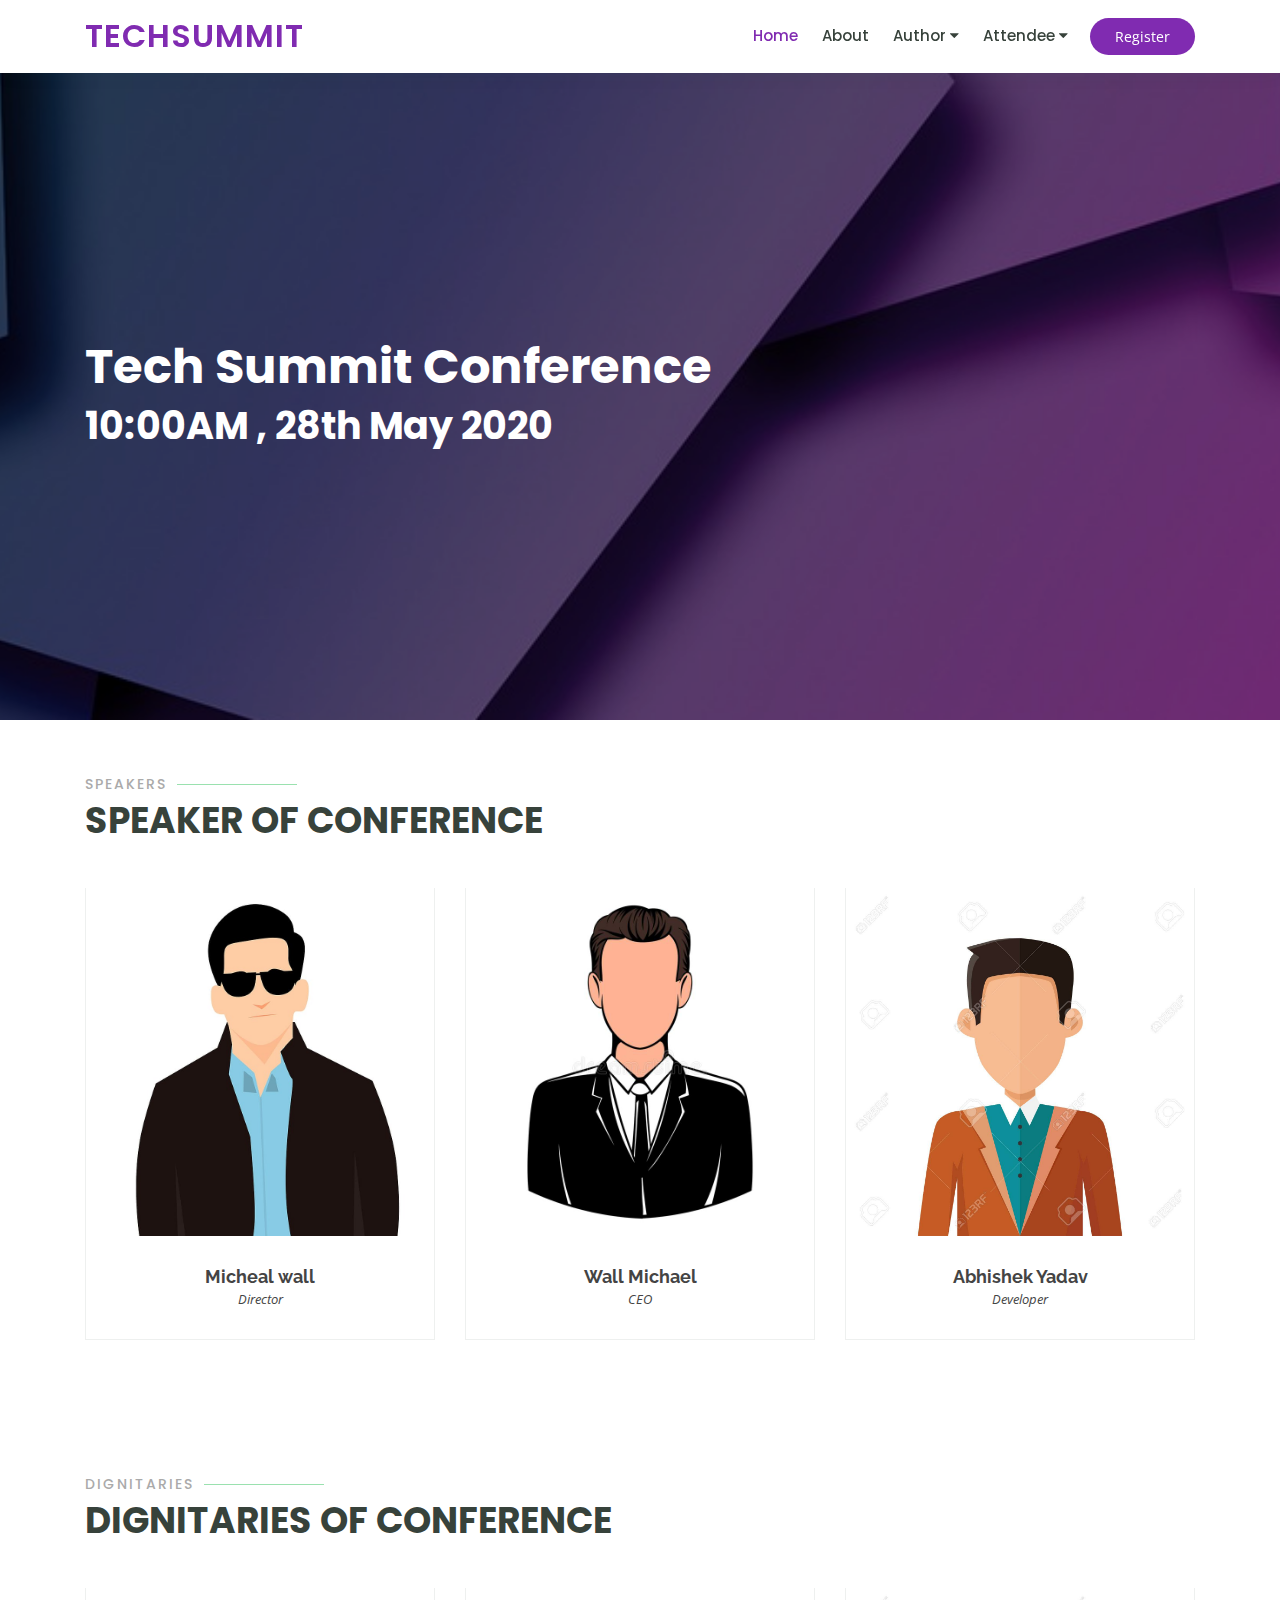
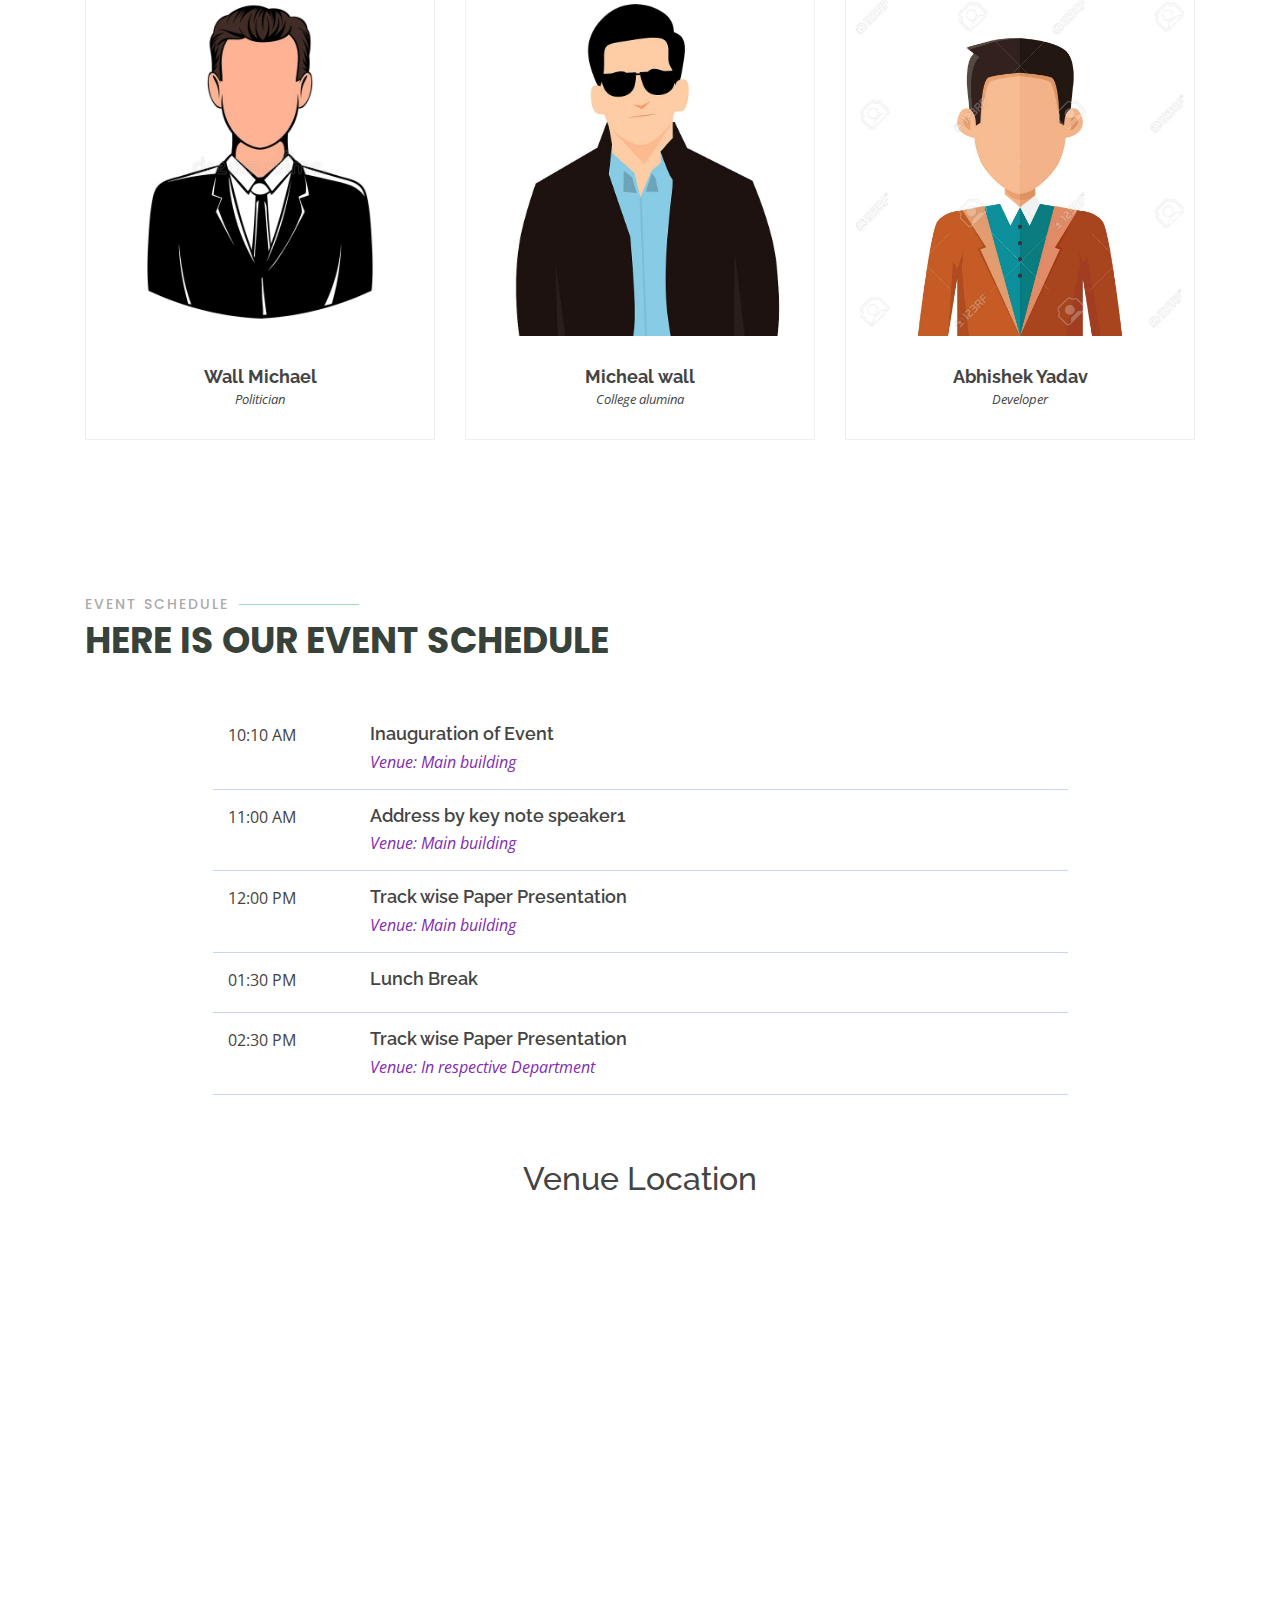
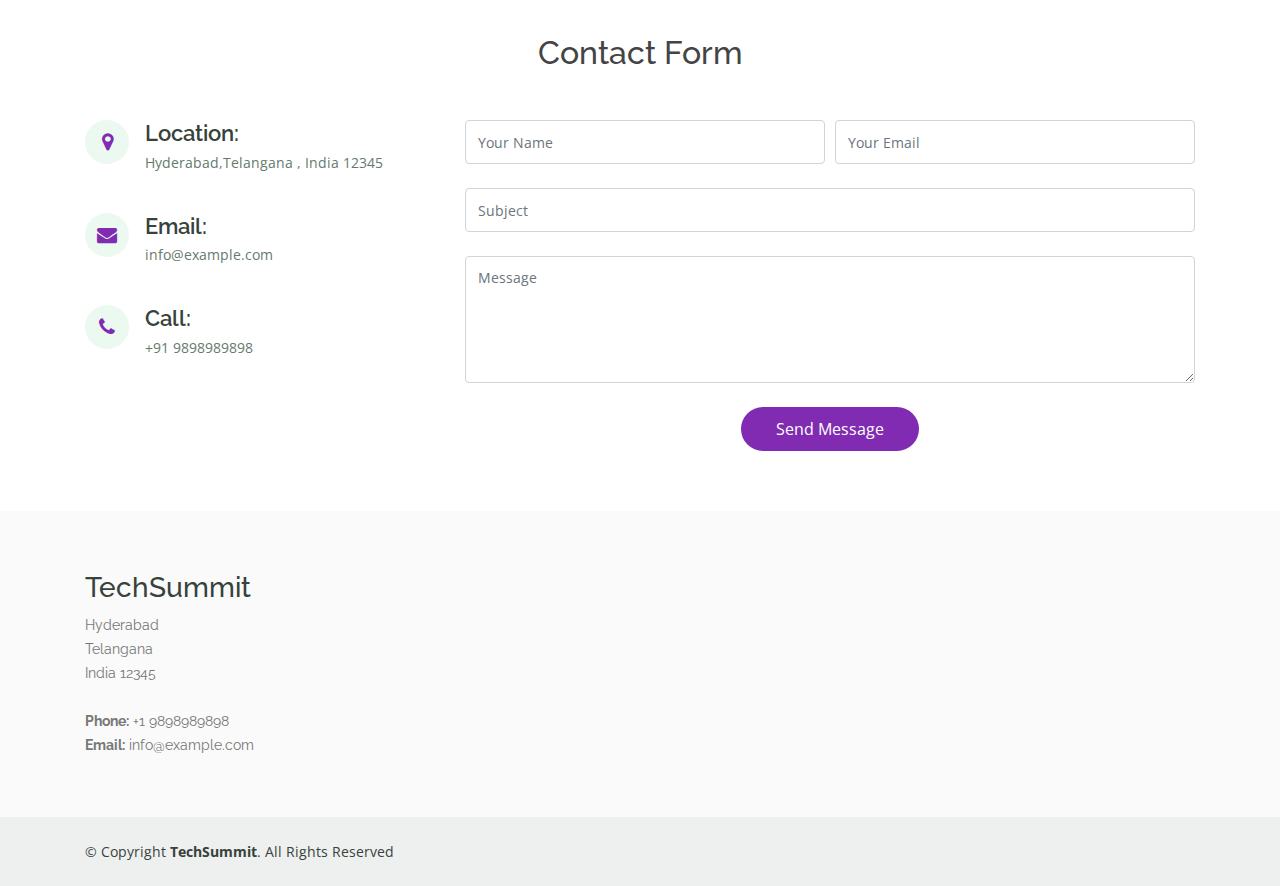
<file: TechSummitConference-master/index.html>
<!DOCTYPE html>
<html lang="en">

<head>
    <meta charset="utf-8">
    <meta content="width=device-width, initial-scale=1.0" name="viewport">

    <title>Tech Summit Conference</title>
    <meta content="" name="descriptison">
    <meta content="" name="keywords">

    <link href="img/logo.png" rel="icon">
    <link
        href="https://fonts.googleapis.com/css?family=Open+Sans:300,300i,400,400i,600,600i,700,700i|Raleway:300,300i,400,400i,500,500i,600,600i,700,700i|Poppins:300,300i,400,400i,500,500i,600,600i,700,700i"
        rel="stylesheet">


    <link href="lib/bootstrap-4.5.0-dist/css/bootstrap.min.css" rel="stylesheet">
    <link rel="stylesheet" href="lib/font-awesome-4.7.0/css/font-awesome.min.css">



    <!-- Template Main CSS File -->
    <link href="css/style.css" rel="stylesheet">

</head>
<body>
    <header id="header" class="fixed-top">
        <div class="container d-flex align-items-center">
    
            
            <h1 class="logo mr-auto"><a href="index.html">TechSummit</a></h1>

            <nav class="nav-menu d-none d-lg-block">
                <ul>
                    <li class="active"><a href="index.html">Home</a></li>
                    <li><a href="about.html">About</a></li>
                    <li class="drop-down"><a href="">Author <i class="fa fa-caret-down" aria-hidden="true"></i></a>
                        <ul>
                            <li><a href="onlinepapersubmission.html">Online Submission</a></li>
                        </ul>
                    </li>
                    <li class="drop-down"><a href="">Attendee <i class="fa fa-caret-down" aria-hidden="true"></i></a>
                        <ul>
                            <li><a href="register.html">Register</a></li>
                            
                        </ul>
                    </li>
                   
    
                </ul>
            </nav>
    
            <a href="register.html" class="get-started-btn">Register</a>
    
        </div>
    </header>
    <!-- ======= Hero Section ======= -->
    <section id="hero" class="d-flex justify-content-center align-items-center">
        <div class="container position-relative" data-aos="zoom-in" data-aos-delay="100">
            <h1>Tech Summit Conference<br><span>10:00AM , 28th May 2020</span></h1>
            
        </div>
    </section>


    <main id="main">
        <!-- -About us section
        


         ======= Trainers Section ======= -->
        <section id="trainers" class="trainers">
            <div class="container" data-aos="fade-up">
        
                <div class="section-title">
                    <h2>Speakers</h2>
                    <p>Speaker of Conference</p>
                </div>
        
                <div class="row" data-aos="zoom-in" data-aos-delay="100">
                    <div class="col-lg-4 col-md-6 d-flex align-items-stretch">
                        <div class="member">
                            <img src="img/Speaker/speakers.jpg" class="img-fluid" alt="">
                            <div class="member-content">
                                <h4>Micheal wall</h4>
                                <span>Director</span>
                                
                            </div>
                        </div>
                    </div>
        
                    <div class="col-lg-4 col-md-6 d-flex align-items-stretch">
                        <div class="member">
                            <img src="img/Speaker/speaker 2.jpg" class="img-fluid" alt="">
                            <div class="member-content">
                                <h4>Wall Michael</h4>
                                <span>CEO</span>
                            
                            </div>
                        </div>
                    </div>
        
                    <div class="col-lg-4 col-md-6 d-flex align-items-stretch">
                        <div class="member">
                            <img src="img/Speaker/speaker 3.jpg" class="img-fluid" alt="">
                            <div class="member-content">
                                <h4>Abhishek Yadav</h4>
                                <span>Developer</span>
                            
                            </div>
                        </div>
                    </div>
                </div>
        
            </div>
        </section>

        <section id="trainers" class="trainers">
            <div class="container" data-aos="fade-up">
        
                <div class="section-title">
                    <h2>Dignitaries</h2>
                    <p>Dignitaries of Conference</p>
                </div>
        
                <div class="row" data-aos="zoom-in" data-aos-delay="100">
                    <div class="col-lg-4 col-md-6 d-flex align-items-stretch">
                        <div class="member">
                            <img src="img/Speaker/speaker 2.jpg" class="img-fluid" alt="">
                            <div class="member-content">
                                <h4>Wall Michael</h4>
                                <span>Politician</span>
                    
                            </div>
                        </div>
                    </div>
                    <div class="col-lg-4 col-md-6 d-flex align-items-stretch">
                        <div class="member">
                            <img src="img/Speaker/speakers.jpg" class="img-fluid" alt="">
                            <div class="member-content">
                                <h4>Micheal wall</h4>
                                <span>College alumina</span>
        
                            </div>
                        </div>
                    </div>
        
                   
        
                    <div class="col-lg-4 col-md-6 d-flex align-items-stretch">
                        <div class="member">
                            <img src="img/Speaker/speaker 3.jpg" class="img-fluid" alt="">
                            <div class="member-content">
                                <h4>Abhishek Yadav</h4>
                                <span>Developer</span>
        
                            </div>
                        </div>
                    </div>
                </div>
        
            </div>
        </section>
       <!---High light Section-->
        <!-- <section id="counts" class="counts section-bg">
                <h2 style="text-align: center;margin-bottom: 30px;color: antiquewhite;">HighLights 2020</h2>
            <div class="container">
        
                <div class="row counters">
        
                    <div class="col-lg-3 col-6 text-center">
                        <span data-toggle="counter-up">897</span>
                        <p>Attendee</p>
                    </div>
        
                    <div class="col-lg-3 col-6 text-center">
                        <span data-toggle="counter-up">64</span>
                        <p>Paper Submitted</p>
                    </div>
        
                    <div class="col-lg-3 col-6 text-center">
                        <span data-toggle="counter-up">5</span>
                        <p>Events</p>
                    </div>
        
                    <div class="col-lg-3 col-6 text-center">
                        <span data-toggle="counter-up">10</span>
                        <p>Speakers</p>
                    </div>
        
                </div>
        
            </div>
        </section> -->
        <!---event shedule -->
        <section id="schedule" class="section-with-bg">
            <div class="container wow fadeInUp">
                <div class="section-title">
                    <h2>Event Schedule</h2>
                    <p>Here is our event schedule</p>
                </div>
        
                <!-- <ul class="nav nav-tabs" role="tablist">
                    <li class="nav-item">
                        <a class="nav-link active" href="#day-1" role="tab" data-toggle="tab">Tech Summit</a>
                    </li>
                </ul> -->
        
        
                <div class="tab-content row justify-content-center">
        
                    <!-- Schdule Day 1 -->
                    <div role="tabpanel" class="col-lg-9 tab-pane fade show active" id="day-1">
        
                        <div class="row schedule-item">
                            <div class="col-md-2"><time>10:10 AM</time></div>
                            <div class="col-md-10">
                                <h4>Inauguration of Event</h4>
                                <p>Venue: Main building </p>
                            </div>
                        </div>
        
                        <div class="row schedule-item">
                            <div class="col-md-2"><time>11:00 AM</time></div>
                            <div class="col-md-10">
                                <h4>Address by key note speaker1</h4>
                                <p>Venue: Main building</p>
                            </div>
                        </div>
        
                        <div class="row schedule-item">
                            <div class="col-md-2"><time>12:00 PM</time></div>
                            <div class="col-md-10">
                                <h4>Track wise Paper Presentation</h4>
                                <p>Venue: Main building</p>
                            </div>
                        </div>
        
                        <div class="row schedule-item">
                            <div class="col-md-2"><time>01:30 PM</time></div>
                            <div class="col-md-10">
                                <h4>Lunch Break</h4>
                            </div>
                        </div>
        
                        <div class="row schedule-item">
                            <div class="col-md-2"><time>02:30 PM</time></div>
                            <div class="col-md-10">
        
                                <h4>Track wise Paper Presentation</h4>
                                <p>Venue: In respective Department</p>
                            </div>
                        </div>
        
                    </div>
                    <!-- End Schdule Day 1 -->
        
                   
                    </div>
                </div>
        </section>
            <!---Sponsers Page-->
            <!-- <section id="supporters" class="section-with-bg wow fadeInUp">
            
                <h2 style="text-align: center;margin-bottom: 30px;">Sponsers</h2>
            
                    <div class="row no-gutters supporters-wrap clearfix">
            
                        <div class="col-lg-3 col-md-4 col-xs-6">
                            <div class="supporter-logo">
                                <img src="img/sponsers/1.png" class="img-fluid" alt="">
                            </div>
                        </div>
            
                        <div class="col-lg-3 col-md-4 col-xs-6">
                            <div class="supporter-logo">
                                <img src="img/sponsers/2.png" class="img-fluid" alt="">
                            </div>
                        </div>
            
                        <div class="col-lg-3 col-md-4 col-xs-6">
                            <div class="supporter-logo">
                                <img src="img/sponsers/3.png" class="img-fluid" alt="">
                            </div>
                        </div>
            
                        <div class="col-lg-3 col-md-4 col-xs-6">
                            <div class="supporter-logo">
                                <img src="img/sponsers/4.png" class="img-fluid" alt="">
                            </div>
                        </div>
            
                        <div class="col-lg-3 col-md-4 col-xs-6">
                            <div class="supporter-logo">
                                <img src="img/sponsers/5.png" class="img-fluid" alt="">
                            </div>
                        </div>
            
                        <div class="col-lg-3 col-md-4 col-xs-6">
                            <div class="supporter-logo">
                                <img src="img/sponsers/6.png" class="img-fluid" alt="">
                            </div>
                        </div>
            
                        <div class="col-lg-3 col-md-4 col-xs-6">
                            <div class="supporter-logo">
                                <img src="img/sponsers/7.png" class="img-fluid" alt="">
                            </div>
                        </div>
            
                        <div class="col-lg-3 col-md-4 col-xs-6">
                            <div class="supporter-logo">
                                <img src="img/sponsers/8.png" class="img-fluid" alt="">
                            </div>
                        </div>
                    </div>
                </div>
            </section> -->

        <!---Location-->
        <section id="contact" class="contact">
            <h2 style="text-align: center;margin-bottom: 30px;">Venue Location</h2>
            <div data-aos="fade-up">
            <iframe style="border:0; width: 100%; height: 350px;"
                src="https://www.google.com/maps/embed?pb=!1m14!1m8!1m3!1d12097.433213460943!2d-74.0062269!3d40.7101282!3m2!1i1024!2i768!4f13.1!3m3!1m2!1s0x0%3A0xb89d1fe6bc499443!2sDowntown+Conference+Center!5e0!3m2!1smk!2sbg!4v1539943755621"
                frameborder="0" allowfullscreen></iframe>
            </div>
        <h2 style="text-align: center;margin-bottom: 30px;padding-top: 50px;">Contact Form</h2>
            <div class="container" data-aos="fade-up">
        
                <div class="row mt-5">
        
                    <div class="col-lg-4">
                        <div class="info">
                            <div class="address">
                            <i class="fa fa-map-marker" aria-hidden="true"></i>
                                <h4>Location:</h4>
                                <p>Hyderabad,Telangana , India 12345</p>
                            </div>
        
                            <div class="email">
                                <i class="fa fa-envelope" aria-hidden="true"></i>
                                <h4>Email:</h4>
                                <p>info@example.com</p>
                            </div>
        
                            <div class="phone">
                                <i class="fa fa-phone" aria-hidden="true"></i>
                                <h4>Call:</h4>
                                <p>+91 9898989898</p>
                            </div>
        
                        </div>
        
                    </div>
        
                    <div class="col-lg-8 mt-5 mt-lg-0">
        
                        <form action="forms/contact.php" method="post" role="form" class="php-email-form">
                            <div class="form-row">
                                <div class="col-md-6 form-group">
                                    <input type="text" name="name" class="form-control" id="name" placeholder="Your Name"
                                        data-rule="minlen:4" data-msg="Please enter at least 4 chars" />
                                    <div class="validate"></div>
                                </div>
                                <div class="col-md-6 form-group">
                                    <input type="email" class="form-control" name="email" id="email" placeholder="Your Email"
                                        data-rule="email" data-msg="Please enter a valid email" />
                                    <div class="validate"></div>
                                </div>
                            </div>
                            <div class="form-group">
                                <input type="text" class="form-control" name="subject" id="subject" placeholder="Subject"
                                    data-rule="minlen:4" data-msg="Please enter at least 8 chars of subject" />
                                <div class="validate"></div>
                            </div>
                            <div class="form-group">
                                <textarea class="form-control" name="message" rows="5" data-rule="required"
                                    data-msg="Please write something for us" placeholder="Message"></textarea>
                                <div class="validate"></div>
                            </div>
                            <div class="mb-3">
                                <div class="loading">Loading</div>
                                <div class="error-message"></div>
                                <div class="sent-message">Your message has been sent. Thank you!</div>
                            </div>
                            <div class="text-center"><button type="submit">Send Message</button></div>
                        </form>
        
                    </div>
        
                </div>
        
            </div>
        </section>
    </main>
    <footer id="footer">
    
        <div class="footer-top">
            <div class="container">
                <div class="row">
    
                    <div class="col-lg-3 col-md-6 footer-contact">
                        <h3>TechSummit</h3>
                        <p>
                            Hyderabad<br> Telangana<br> India 12345<br><br>
                            <strong>Phone:</strong> +1 9898989898<br>
                            <strong>Email:</strong> info@example.com<br>
                        </p>
                    </div>
    
                    
    
                
    
                </div>
            </div>
        </div>
    
        <div class="container d-md-flex py-4" >
    
            <div class="mr-md-auto text-center text-md-left" >
                <div class="copyright">
                    &copy; Copyright <strong><span>TechSummit</span></strong>. All Rights Reserved
                </div>
            </div>
        </div>
    </footer>
</body>

<script src="lib/bootstrap-4.5.0-dist/js/bootstrap.bundle.min.js"></script>
<script src="lib/jQuery/jquery.min.js"></script>
<script src="js/main.js"></script>
</html>
</file>
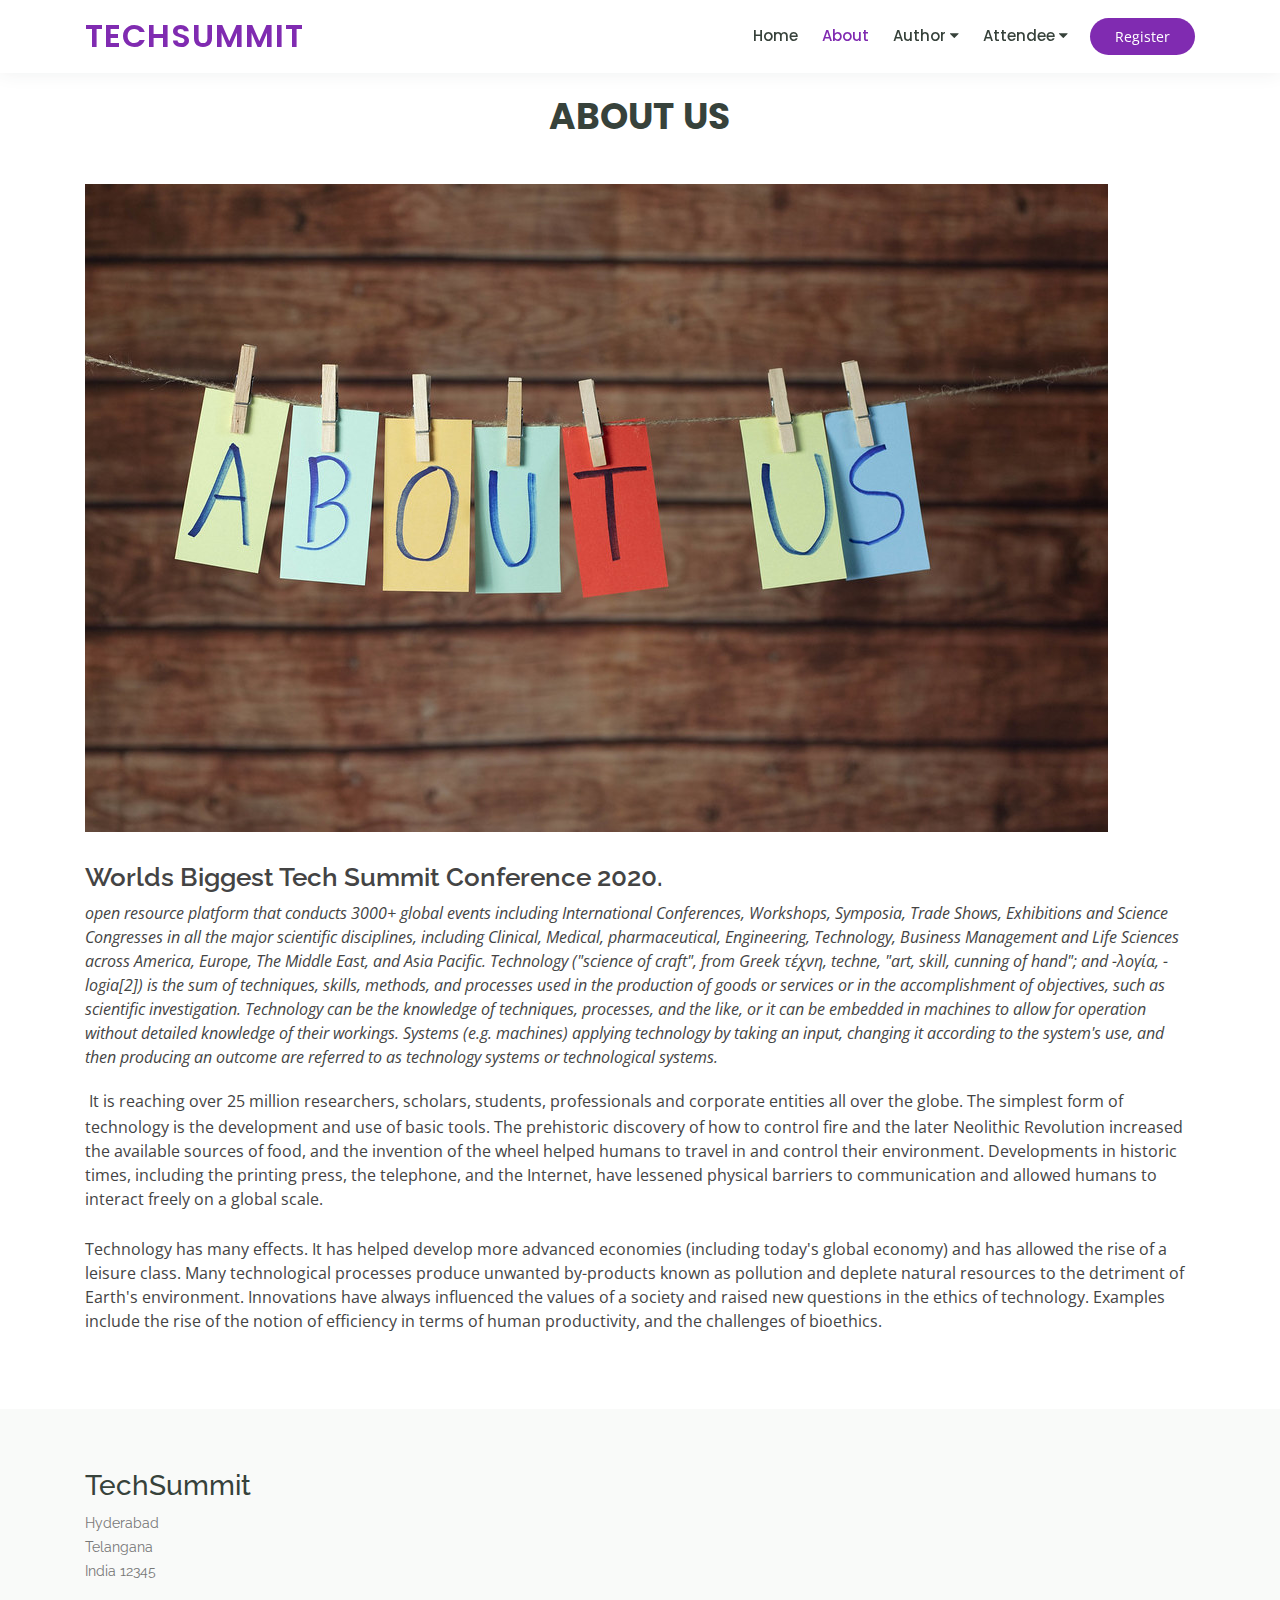
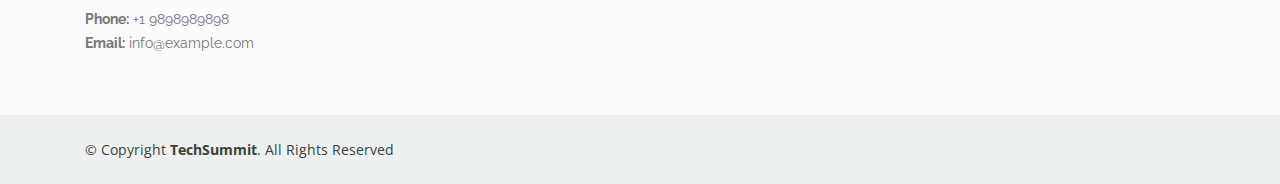
<file: TechSummitConference-master/about.html>
<!DOCTYPE html>
<html lang="en">

<head>
    <meta charset="utf-8">
    <meta content="width=device-width, initial-scale=1.0" name="viewport">

    <title>Tech Summit Conference</title>
    <meta content="" name="descriptison">
    <meta content="" name="keywords">

    <link href="img/logo.png" rel="icon">
    <link
        href="https://fonts.googleapis.com/css?family=Open+Sans:300,300i,400,400i,600,600i,700,700i|Raleway:300,300i,400,400i,500,500i,600,600i,700,700i|Poppins:300,300i,400,400i,500,500i,600,600i,700,700i"
        rel="stylesheet">


    <link href="lib/bootstrap-4.5.0-dist/css/bootstrap.min.css" rel="stylesheet">
    <link rel="stylesheet" href="lib/font-awesome-4.7.0/css/font-awesome.min.css">



    <!-- Template Main CSS File -->
    <link href="css/style.css" rel="stylesheet">

</head>

<body>
    <header id="header" class="fixed-top">
        <div class="container d-flex align-items-center">


            <h1 class="logo mr-auto"><a href="index.html">TechSummit</a></h1>

            <nav class="nav-menu d-none d-lg-block">
                <ul>
                    <li><a href="index.html">Home</a></li>
                    <li class="active"><a href="about.html">About</a></li>
                    <li class="drop-down"><a href="">Author <i class="fa fa-caret-down" aria-hidden="true"></i></a>
                        <ul>
                            <li><a href="onlinepapersubmission.html">Online Submission</a></li>
                        </ul>
                    </li>
                    <li class="drop-down"><a href="">Attendee <i class="fa fa-caret-down" aria-hidden="true"></i></a>
                        <ul>
                            <li><a href="register.html">Register</a></li>
                        </ul>
                    </li>

                </ul>
            </nav>

            <a href="register.html" class="get-started-btn">Register</a>

        </div>
    </header>
    <main id="main">
        <!---About us section-->
        <section id="about" class="about" style="margin-top: 30px;">
            <div class="container" data-aos="fade-up">
    
                <div class="section-title" style="text-align: center;">
                    <p>About Us</p>
                </div>
    
                <div class="row">
                    <div class="col-lg-12" data-aos="fade-left" data-aos-delay="100">
                        <img src="img/aboutus.jpg" style="align-items: center;" class="img-fluid" alt="">
                    </div>
                    <div class="col-lg-12 content" style="margin-top:30px;">
                        <h3>Worlds Biggest Tech Summit Conference 2020.</h3>
                        <p class="font-italic">
                            open resource platform that conducts 3000+ global events including International Conferences,
                            Workshops, Symposia, Trade
                            Shows, Exhibitions and Science Congresses in all the major scientific disciplines, including
                            Clinical, Medical,
                            pharmaceutical, Engineering, Technology, Business Management and Life Sciences across America,
                            Europe, The Middle East,
                            and Asia Pacific.
                            Technology ("science of craft", from Greek τέχνη, techne, "art, skill, cunning of hand"; and -λογία, -logia[2]) is the
                            sum of techniques, skills, methods, and processes used in the production of goods or services or in the accomplishment
                            of objectives, such as scientific investigation. Technology can be the knowledge of techniques, processes, and the like,
                            or it can be embedded in machines to allow for operation without detailed knowledge of their workings. Systems (e.g.
                            machines) applying technology by taking an input, changing it according to the system's use, and then producing an
                            outcome are referred to as technology systems or technological systems.
                        </p>
                        <ul>
                            <li><i class="icofont-check-circled"></i> It is reaching over 25 million researchers, scholars,
                                students, professionals and corporate entities
                                all over the globe.
                                The simplest form of technology is the development and use of basic tools. The prehistoric discovery of how to control
                                fire and the later Neolithic Revolution increased the available sources of food, and the invention of the wheel helped
                                humans to travel in and control their environment. Developments in historic times, including the printing press, the
                                telephone, and the Internet, have lessened physical barriers to communication and allowed humans to interact freely on a
                                global scale.
                            </li>
    
                        </ul>
                        <p>
                            Technology has many effects. It has helped develop more advanced economies (including today's global economy) and has
                            allowed the rise of a leisure class. Many technological processes produce unwanted by-products known as pollution and
                            deplete natural resources to the detriment of Earth's environment. Innovations have always influenced the values of a
                            society and raised new questions in the ethics of technology. Examples include the rise of the notion of efficiency in
                            terms of human productivity, and the challenges of bioethics.
                        </p>
                    </div>
                </div>
            </div>
        </section>
    </main>
    <footer id="footer">

        <div class="footer-top">
            <div class="container">
                <div class="row">

                    <div class="col-lg-3 col-md-6 footer-contact">
                        <h3>TechSummit</h3>
                        <p>
                            Hyderabad<br> Telangana<br> India 12345<br><br>
                            <strong>Phone:</strong> +1 9898989898<br>
                            <strong>Email:</strong> info@example.com<br>
                        </p>
                    </div>




                </div>
            </div>
        </div>

        <div class="container d-md-flex py-4">

            <div class="mr-md-auto text-center text-md-left">
                <div class="copyright">
                    &copy; Copyright <strong><span>TechSummit</span></strong>. All Rights Reserved
                </div>
            </div>
        </div>
    </footer>
</body>

<script src="lib/bootstrap-4.5.0-dist/js/bootstrap.bundle.min.js"></script>
<script src="lib/jQuery/jquery.min.js"></script>
<script src="js/main.js"></script>

</html>
</file>
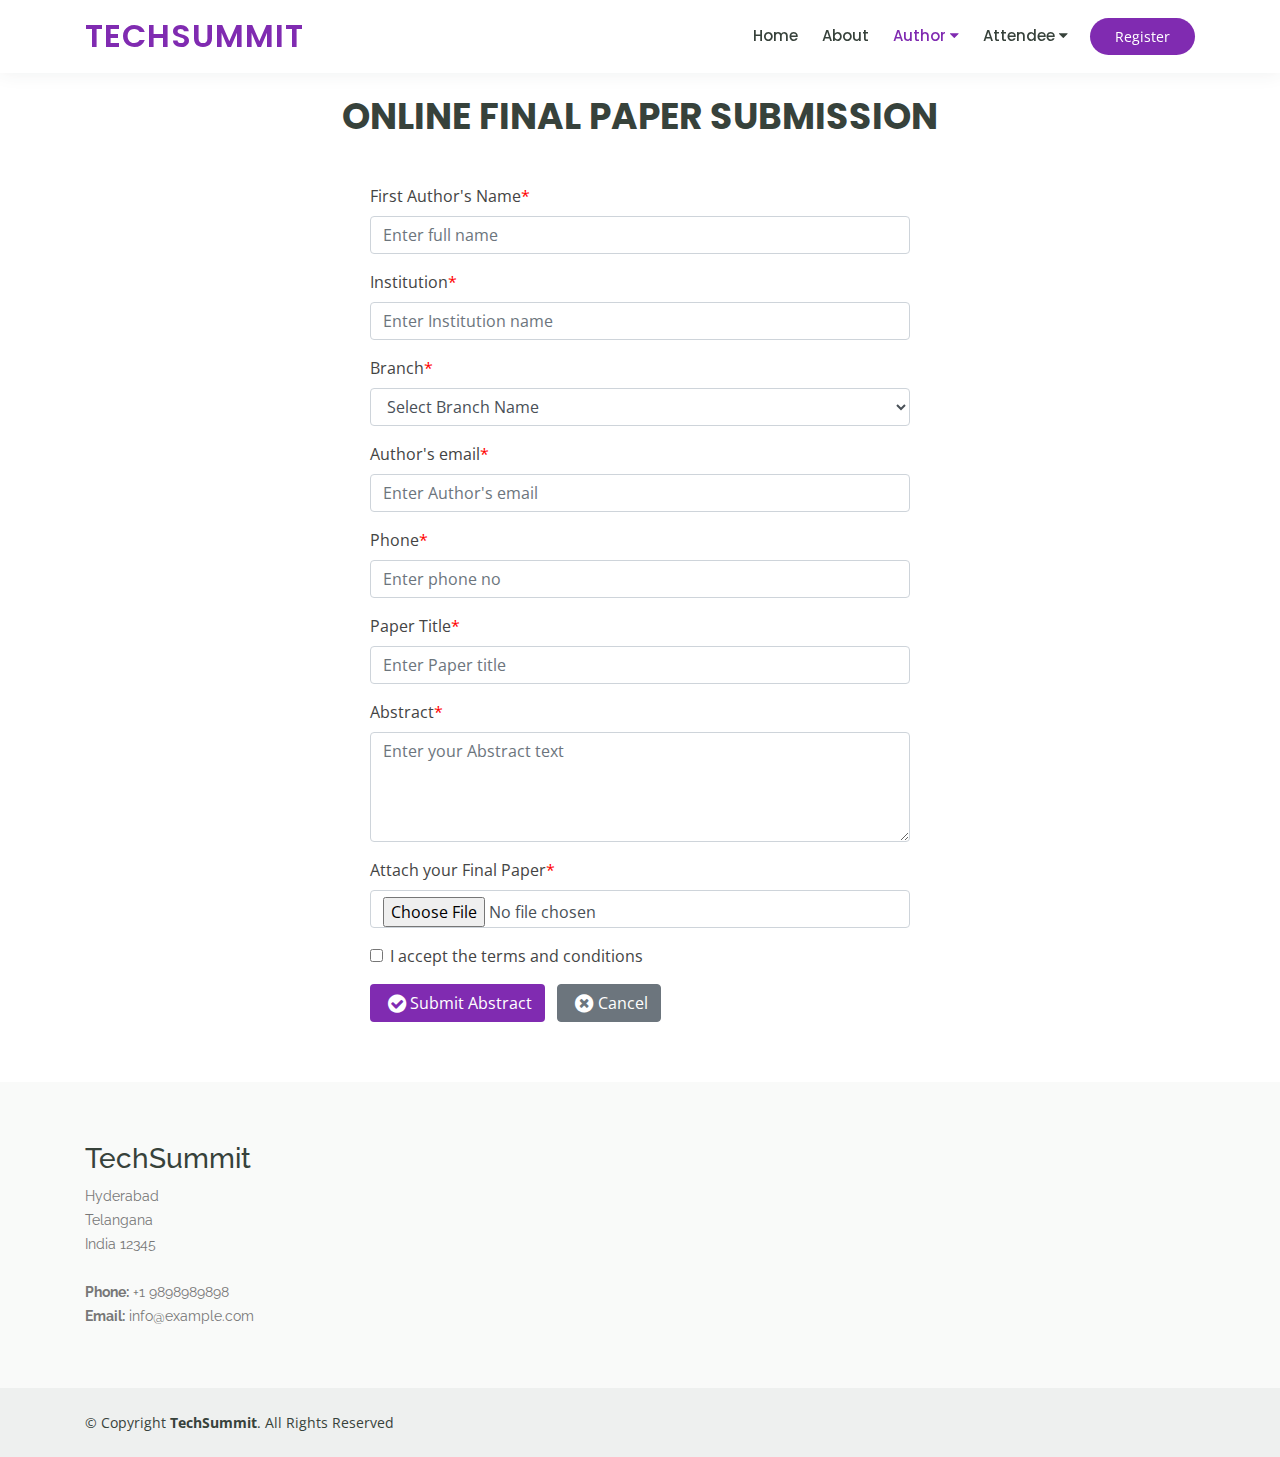
<file: TechSummitConference-master/onlinepapersubmission.html>
<!DOCTYPE html>
<html lang="en">

<head>
    <meta charset="utf-8">
    <meta content="width=device-width, initial-scale=1.0" name="viewport">

    <title>Tech Summit Conference</title>
    <meta content="" name="descriptison">
    <meta content="" name="keywords">

    <link href="img/logo.png" rel="icon">
    <link
        href="https://fonts.googleapis.com/css?family=Open+Sans:300,300i,400,400i,600,600i,700,700i|Raleway:300,300i,400,400i,500,500i,600,600i,700,700i|Poppins:300,300i,400,400i,500,500i,600,600i,700,700i"
        rel="stylesheet">


    <link href="lib/bootstrap-4.5.0-dist/css/bootstrap.min.css" rel="stylesheet">
    <link rel="stylesheet" href="lib/font-awesome-4.7.0/css/font-awesome.min.css">



    <!-- Template Main CSS File -->
    <link href="css/style.css" rel="stylesheet">

</head>

<body>
    <header id="header" class="fixed-top">
        <div class="container d-flex align-items-center">


            <h1 class="logo mr-auto"><a href="index.html">TechSummit</a></h1>

            <nav class="nav-menu d-none d-lg-block">
                <ul>
                    <li><a href="index.html">Home</a></li>
                    <li><a href="about.html">About</a></li>
                    <li class="drop-down active"><a href="">Author <i class="fa fa-caret-down" aria-hidden="true"></i></a>
                        <ul>
                            <li class="active"><a href="onlinepapersubmission.html">Online Submission</a></li>
                        </ul>
                    </li>
                    <li class="drop-down"><a href="">Attendee <i class="fa fa-caret-down" aria-hidden="true"></i></a>
                        <ul>
                            <li><a href="register.html">Register</a></li>
                            
                        </ul>
                    </li>

                </ul>
            </nav>

            <a href="register.html" class="get-started-btn">Register</a>

        </div>
    </header>
    <main id="main">
        <section id="about" class="about" style="margin-top: 30px;">
            <div class="container" data-aos="fade-up" >
        
                <div class="section-title"  style="text-align: center;">
                    <p>Online Final Paper Submission</p>
                </div>
        
                <div class="row">
                    <!---form for file submission---->
                    <div class="col-md-6" style="margin: 0 auto;">
                        <div class="tile">
                
                            <div class="tile-body">
                                <form autocomplete="off" method="post" enctype="multipart/form-data">
                                    <div class="form-group">
                                        <label class="control-label">First Author's Name<x style="color:red">*</x></label>
                                        <input class="form-control" type="text" placeholder="Enter full name" name="PersonName"
                                            required>
                                    </div>
                                    <div class="form-group">
                                        <label class="control-label">Institution<x style="color:red">*</x></label>
                                        <input class="form-control" type="text" placeholder="Enter Institution name" name="Institution"
                                            required>
                                    </div>
                                    <div class="form-group">
                                        <label class="control-label">Branch<x style="color:red">*</x></label>
                                        <!---- <input class="form-control" type="text" placeholder="Enter Branch Name" name="Branch" required>----->
                                        <select class="form-control" name="Branch" required>
                                            <option value="">Select Branch Name</option>
                                            <option value="Civil Engineering">Civil Engineering</option>
                                            <option value="Mechanical Engineering">Mechanical Engineering</option>
                                            <option value="Electrical Engineering">Electrical Engineering</option>
                                            <option value="Electronics And Telecommunication Engineering">Electronics And
                                                Telecommunication Engineering</option>
                                            <option value="Computer/Information Technology">Computer/Information Technology</option>
                                            <option value="Applied Sciences">Applied Sciences</option>
                                        </select>
                                    </div>
                                    <div class="form-group">
                                        <label class="control-label">Author's email<x style="color:red">*</x></label>
                                        <input class="form-control" type="email" placeholder="Enter Author's email" name="email"
                                            required>
                                    </div>
                                    <div class="form-group">
                                        <label class="control-label">Phone<x style="color:red">*</x></label>
                                        <input class="form-control" type="tel" placeholder="Enter phone no" name="Phone" required>
                                    </div>
                                    <div class="form-group">
                                        <label class="control-label">Paper Title<x style="color:red">*</x></label>
                                        <input class="form-control" type="text" placeholder="Enter Paper title" name="papertitle"
                                            required>
                                    </div>
                                    <div class="form-group">
                                        <label class="control-label">Abstract<x style="color:red">*</x></label>
                                        <textarea class="form-control" rows="4" placeholder="Enter your Abstract text" name="message"
                                            required></textarea>
                                    </div>
                
                                    <div class="form-group">
                                        <label class="control-label">Attach your Final Paper<x style="color:red">*</x></label>
                                        <input class="form-control" type="file" name="fileToUpload" required />
                                    </div>
                                    <div class="form-group">
                                        <div class="form-check">
                                            <label class="form-check-label">
                                                <input class="form-check-input" type="checkbox" required>I accept the terms and
                                                conditions
                                            </label>
                                        </div>
                                    </div>
                                    <div class="tile-footer">
                                        <button class="btn " style="background-color:#802BB1;color: white;" name="submitAbstractFile" type="submit"><i
                                                class="fa fa-fw fa-lg fa-check-circle"></i>Submit Abstract</button>&nbsp;&nbsp;&nbsp;<a
                                            class="btn btn-secondary" href="#"><i class="fa fa-fw fa-lg fa-times-circle"></i>Cancel</a>
                                    </div>
                                </form>
                            </div>
                
                        </div>
                    </div>
            </div>
        </section>
    </main>

    <footer id="footer">

        <div class="footer-top">
            <div class="container">
                <div class="row">

                    <div class="col-lg-3 col-md-6 footer-contact">
                        <h3>TechSummit</h3>
                        <p>
                           Hyderabad <br> Telangana<br> India 12345<br><br>
                            <strong>Phone:</strong> +1 9898989898<br>
                            <strong>Email:</strong> info@example.com<br>
                        </p>
                    </div>

                


                </div>
            </div>
        </div>

        <div class="container d-md-flex py-4">

            <div class="mr-md-auto text-center text-md-left">
                <div class="copyright">
                    &copy; Copyright <strong><span>TechSummit</span></strong>. All Rights Reserved
                </div>
            </div>
        </div>
    </footer>
</body>

<script src="lib/bootstrap-4.5.0-dist/js/bootstrap.bundle.min.js"></script>
<script src="lib/jQuery/jquery.min.js"></script>
<script src="js/main.js"></script>

</html>
</file>
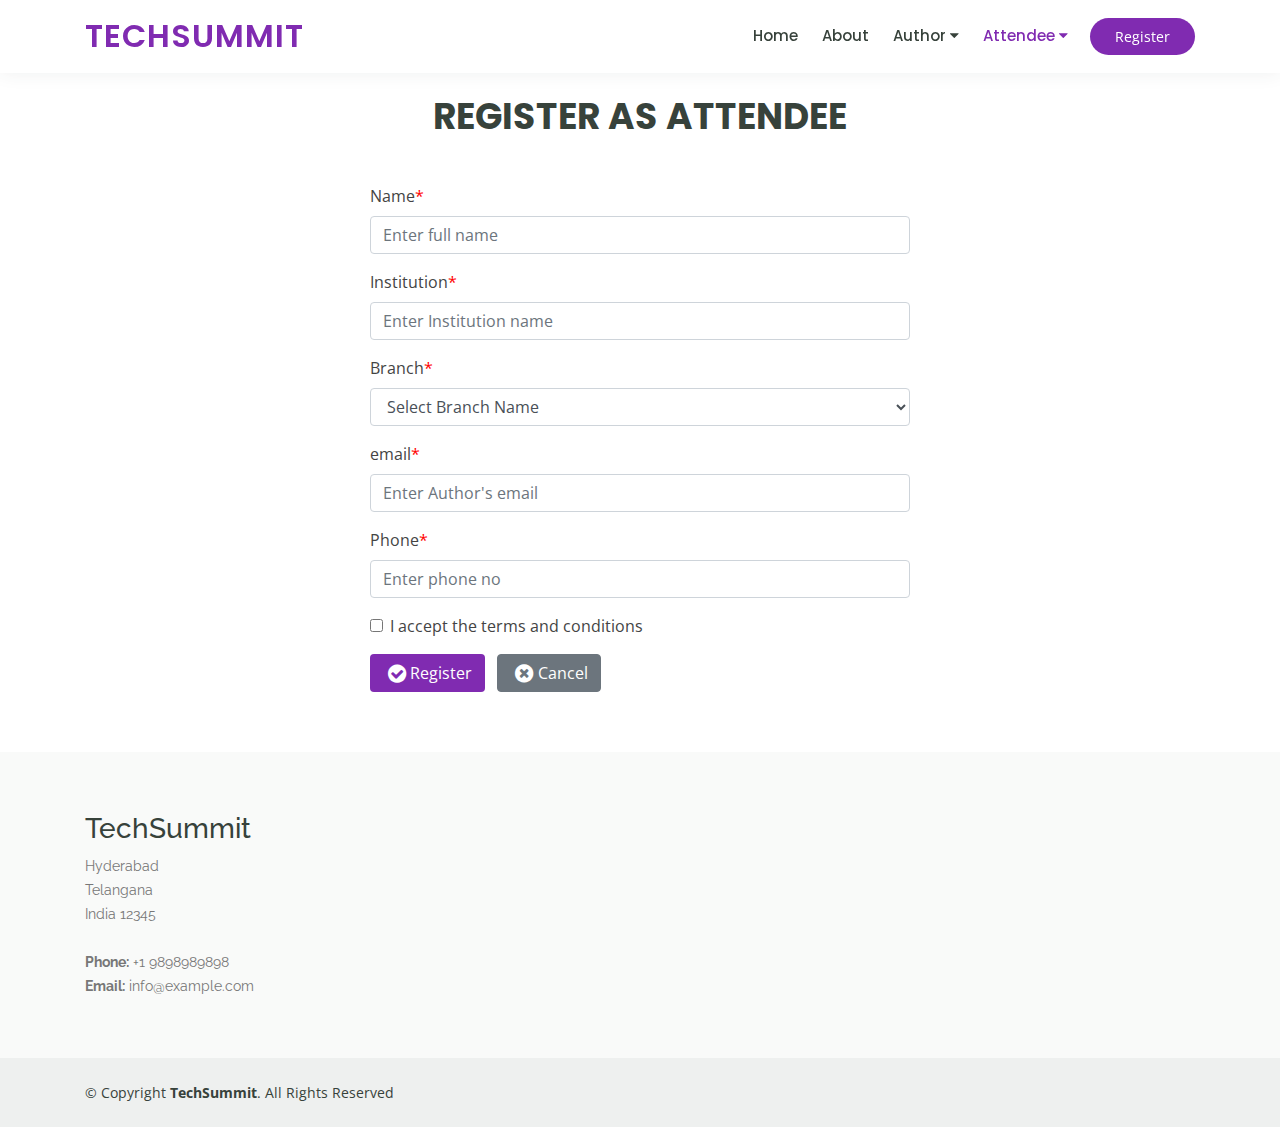
<file: TechSummitConference-master/register.html>
<!DOCTYPE html>
<html lang="en">

<head>
    <meta charset="utf-8">
    <meta content="width=device-width, initial-scale=1.0" name="viewport">

    <title>Tech Summit Conference</title>
    <meta content="" name="descriptison">
    <meta content="" name="keywords">

    <link href="img/logo.png" rel="icon">
    <link
        href="https://fonts.googleapis.com/css?family=Open+Sans:300,300i,400,400i,600,600i,700,700i|Raleway:300,300i,400,400i,500,500i,600,600i,700,700i|Poppins:300,300i,400,400i,500,500i,600,600i,700,700i"
        rel="stylesheet">


    <link href="lib/bootstrap-4.5.0-dist/css/bootstrap.min.css" rel="stylesheet">
    <link rel="stylesheet" href="lib/font-awesome-4.7.0/css/font-awesome.min.css">



    <!-- Template Main CSS File -->
    <link href="css/style.css" rel="stylesheet">

</head>

<body>
    <header id="header" class="fixed-top">
        <div class="container d-flex align-items-center">


            <h1 class="logo mr-auto"><a href="index.html">TechSummit</a></h1>

            <nav class="nav-menu d-none d-lg-block">
                <ul>
                    <li><a href="index.html">Home</a></li>
                    <li><a href="about.html">About</a></li>
                    <li class="drop-down"><a href="">Author <i class="fa fa-caret-down" aria-hidden="true"></i></a>
                        <ul>
                            <li><a href="onlinepapersubmission.html">Online Submission</a></li>
                        </ul>
                    </li>
                    <li class="drop-down active"><a href="">Attendee <i class="fa fa-caret-down" aria-hidden="true"></i></a>
                        <ul>
                            <li class="active"><a href="register.html">Register</a></li>
                        </ul>
                    </li>

                </ul>
            </nav>

            <a href="register.html" class="get-started-btn">Register</a>

        </div>
    </header>
    <main id="main">
        <section id="about" class="about" style="margin-top: 30px;">
            <div class="container" data-aos="fade-up">
    
                <div class="section-title" style="text-align: center;">
                    <p>Register as Attendee</p>
                </div>
    
                <div class="row">
                    <!---form for file submission---->
                    <div class="col-md-6" style="margin: 0 auto;">
                        <div class="tile">
    
                            <div class="tile-body">
                                <form autocomplete="off" method="post" enctype="multipart/form-data">
                                    <div class="form-group">
                                        <label class="control-label">Name<x style="color:red">*</x></label>
                                        <input class="form-control" type="text" placeholder="Enter full name"
                                            name="PersonName" required>
                                    </div>
                                    <div class="form-group">
                                        <label class="control-label">Institution<x style="color:red">*</x></label>
                                        <input class="form-control" type="text" placeholder="Enter Institution name"
                                            name="Institution" required>
                                    </div>
                                    <div class="form-group">
                                        <label class="control-label">Branch<x style="color:red">*</x></label>
                                        <!---- <input class="form-control" type="text" placeholder="Enter Branch Name" name="Branch" required>----->
                                        <select class="form-control" name="Branch" required>
                                            <option value="">Select Branch Name</option>
                                            <option value="Civil Engineering">Civil Engineering</option>
                                            <option value="Mechanical Engineering">Mechanical Engineering</option>
                                            <option value="Electrical Engineering">Electrical Engineering</option>
                                            <option value="Electronics And Telecommunication Engineering">Electronics And
                                                Telecommunication Engineering</option>
                                            <option value="Computer/Information Technology">Computer/Information Technology
                                            </option>
                                            <option value="Applied Sciences">Applied Sciences</option>
                                        </select>
                                    </div>
                                    <div class="form-group">
                                        <label class="control-label">email<x style="color:red">*</x></label>
                                        <input class="form-control" type="email" placeholder="Enter Author's email"
                                            name="email" required>
                                    </div>
                                    <div class="form-group">
                                        <label class="control-label">Phone<x style="color:red">*</x></label>
                                        <input class="form-control" type="tel" placeholder="Enter phone no" name="Phone"
                                            required>
                                    </div>
                                   
                                    
    
                                    
                                    <div class="form-group">
                                        <div class="form-check">
                                            <label class="form-check-label">
                                                <input class="form-check-input" type="checkbox" required>I accept the terms
                                                and
                                                conditions
                                            </label>
                                        </div>
                                    </div>
                                    <div class="tile-footer">
                                        <button class="btn " style="background-color:#802BB1;color: white;" type="submit"><i
                                                class="fa fa-fw fa-lg fa-check-circle"></i>Register</button>&nbsp;&nbsp;&nbsp;<a class="btn btn-secondary" href="#"><i
                                                class="fa fa-fw fa-lg fa-times-circle"></i>Cancel</a>
                                    </div>
                                </form>
                            </div>
    
                        </div>
                    </div>
                </div>
        </section>
    </main>
    <footer id="footer">
    
        <div class="footer-top">
            <div class="container">
                <div class="row">
    
                    <div class="col-lg-3 col-md-6 footer-contact">
                        <h3>TechSummit</h3>
                        <p>
                            Hyderabad<br> Telangana<br> India 12345<br><br>
                            <strong>Phone:</strong> +1 9898989898<br>
                            <strong>Email:</strong> info@example.com<br>
                        </p>
                    </div>
    
    
    
    
                </div>
            </div>
        </div>
    
        <div class="container d-md-flex py-4">
    
            <div class="mr-md-auto text-center text-md-left">
                <div class="copyright">
                    &copy; Copyright <strong><span>TechSummit</span></strong>. All Rights Reserved
                </div>
            </div>
        </div>
    </footer>
    </body>
    
    <script src="lib/bootstrap-4.5.0-dist/js/bootstrap.bundle.min.js"></script>
    <script src="lib/jQuery/jquery.min.js"></script>
    <script src="js/main.js"></script>
    
    </html>
</file>
<file: TechSummitConference-master/css/style.css>
body {
  font-family: "Open Sans", sans-serif;
  color: #444444;
}

a {
  color: #802BB1;
}

a:hover {
  color: rgb(141, 82, 175);
  text-decoration: none;
}

h1, h2, h3, h4, h5, h6 {
  font-family: "Raleway", sans-serif;
}

/*--------------------------------------------------------------
# Header
--------------------------------------------------------------*/
#header {
  background: #fff;
  transition: all 0.5s;
  z-index: 997;
  padding: 15px 0;
  box-shadow: 0px 0 18px rgba(55, 66, 59, 0.08);
}

#header .logo {
  font-size: 32px;
  margin: 0;
  padding: 0;
  line-height: 1;
  font-weight: 600;
  letter-spacing: 1px;
  text-transform: uppercase;
  font-family: "Poppins", sans-serif;
}

#header .logo a {
  color: #802BB1;
}

@media (max-width: 992px) {
  #header .logo {
    font-size: 28px;
  }
}

/*--------------------------------------------------------------
# Navigation Menu
--------------------------------------------------------------*/
/* Desktop Navigation */
.nav-menu ul {
  margin: 0;
  padding: 0;
  list-style: none;
}

.nav-menu > ul {
  display: flex;
}

.nav-menu > ul > li {
  position: relative;
  white-space: nowrap;
  padding: 10px 0 10px 24px;
}

.nav-menu a {
  display: block;
  position: relative;
  color: #37423b;
  transition: 0.3s;
  font-size: 15px;
  font-family: "Poppins", sans-serif;
  font-weight: 500;
}

.nav-menu a:hover, .nav-menu .active > a, .nav-menu li:hover > a {
  color: #802BB1;
}

.nav-menu .drop-down ul {
  display: block;
  position: absolute;
  left: 24px;
  top: calc(100% + 30px);
  z-index: 99;
  opacity: 0;
  visibility: hidden;
  padding: 10px 0;
  background: #fff;
  box-shadow: 0px 0px 30px rgba(127, 137, 161, 0.25);
  transition: 0.3s;
  border-radius: 4px;
}

.nav-menu .drop-down:hover > ul {
  opacity: 1;
  top: 100%;
  visibility: visible;
}

.nav-menu .drop-down li {
  min-width: 180px;
  position: relative;
}

.nav-menu .drop-down ul a {
  padding: 10px 20px;
  font-size: 14px;
  font-weight: 500;
  text-transform: none;
  color: #37423b;
}

.nav-menu .drop-down ul a:hover, .nav-menu .drop-down ul .active > a, .nav-menu .drop-down ul li:hover > a {
  color: #802BB1;
}



.nav-menu .drop-down .drop-down ul {
  top: 0;
  left: calc(100% - 30px);
}

.nav-menu .drop-down .drop-down:hover > ul {
  opacity: 1;
  top: 0;
  left: 100%;
}

.nav-menu .drop-down .drop-down > a {
  padding-right: 35px;
}



@media (max-width: 1366px) {
  .nav-menu .drop-down .drop-down ul {
    left: -90%;
  }
  .nav-menu .drop-down .drop-down:hover > ul {
    left: -100%;
  }
  .nav-menu .drop-down .drop-down > a:after {
    content: "\ea9d";
  }
}

/* Get Startet Button */
.get-started-btn {
  margin-left: 22px;
  background: #802BB1;
  color: #fff;
  border-radius: 50px;
  padding: 8px 25px;
  white-space: nowrap;
  transition: 0.3s;
  font-size: 14px;
  display: inline-block;
}

.get-started-btn:hover {
  background:rgb(184, 62, 255);
  color: #fff;
}

@media (max-width: 768px) {
  .get-started-btn {
    margin: 0 48px 0 0;
    padding: 6px 18px;
  }
}

/* Mobile Navigation */
.mobile-nav-toggle {
  position: fixed;
  top: 17px;
  right: 15px;
  z-index: 9998;
  border: 0;
  background: none;
  font-size: 24px;
  transition: all 0.4s;
  outline: none !important;
  line-height: 1;
  cursor: pointer;
  text-align: right;
}

.mobile-nav-toggle i {
  color: #37423b;
}

.mobile-nav {
  position: fixed;
  top: 55px;
  right: 15px;
  bottom: 15px;
  left: 15px;
  z-index: 9999;
  overflow-y: auto;
  background: #fff;
  transition: ease-in-out 0.2s;
  opacity: 0;
  visibility: hidden;
  border-radius: 10px;
  padding: 10px 0;
}

.mobile-nav * {
  margin: 0;
  padding: 0;
  list-style: none;
}

.mobile-nav a {
  display: block;
  position: relative;
  color: #37423b;
  padding: 10px 20px;
  font-weight: 500;
  outline: none;
}

.mobile-nav a:hover, .mobile-nav .active > a, .mobile-nav li:hover > a {
  color: #802BB1;
  text-decoration: none;
}

.mobile-nav .drop-down > a:after {
  padding-left: 10px;
  position: absolute;
  right: 15px;
}

.mobile-nav .active.drop-down > a:after {
  content: "\eaa1";
}

.mobile-nav .drop-down > a {
  padding-right: 35px;
}

.mobile-nav .drop-down ul {
  display: none;
  overflow: hidden;
}

.mobile-nav .drop-down li {
  padding-left: 20px;
}

.mobile-nav-overly {
  width: 100%;
  height: 100%;
  z-index: 9997;
  top: 0;
  left: 0;
  position: fixed;
  background: rgba(32, 38, 34, 0.6);
  overflow: hidden;
  display: none;
  transition: ease-in-out 0.2s;
}

.mobile-nav-active {
  overflow: hidden;
}

.mobile-nav-active .mobile-nav {
  opacity: 1;
  visibility: visible;
}

.mobile-nav-active .mobile-nav-toggle i {
  color: #fff;
}

/*--------------------------------------------------------------
# Hero Section
--------------------------------------------------------------*/
#hero {
  width: 100%;
  height: 80vh;
  background: url("../img/headerHeroBanner.jpg") top center;
  background-size: cover;
  position: relative;
}

#hero:before {
  content: "";
  background: rgba(0, 0, 0, 0.4);
  position: absolute;
  bottom: 0;
  top: 0;
  left: 0;
  right: 0;
}

#hero .container {
  padding-top: 72px;
}

@media (max-width: 992px) {
  #hero .container {
    padding-top: 62px;
  }
}

#hero h1 {
  margin: 0;
  font-size: 48px;
  font-weight: 700;
  line-height: 56px;
  color: #fff;
  font-family: "Poppins", sans-serif;
}

#hero h1 span{
  margin: 0;
  font-size: 38px;
  font-weight: 700;
  line-height: 56px;
  color: #fff;
  font-family: "Poppins", sans-serif;
}


#hero h2 {
  color: #eee;
  margin: 10px 0 0 0;
  font-size: 24px;
}

.subscribe-btn {
  margin-top: 30px;
  background: #fff;
  padding: 6px 10px;
  position: relative;
  border-radius: 50px;
  text-align: left;
  border: 1px solid #e0e5e2;
}

.subscribe-btn input[type="email"] {
  border: 0;
  padding: 4px 8px;
}

.subscribe-btn input[type="submit"] {
  position: absolute;
  top: -1px;
  right: -1px;
  bottom: -1px;
  border: 0;
  background: none;
  font-size: 16px;
  padding: 0 20px 2px 20px;
  background: #802BB1;
  color: #fff;
  transition: 0.3s;
  border-radius: 50px;
  box-shadow: 0px 2px 15px rgba(0, 0, 0, 0.1);
}

.subscribe-btn form input[type="submit"]:hover {
  background: rgb(184, 62, 255);
}

#hero .btn-get-started:hover {
  background: #802BB1;
  border: 2px solid #802BB1;
}

@media (min-width: 1024px) {
  #hero {
    background-attachment: fixed;
  }
}

@media (max-width: 768px) {
  #hero {
    height: 100vh;
  }
  #hero h1 {
    font-size: 28px;
    line-height: 36px;
  }
  #hero h2 {
    font-size: 18px;
    line-height: 24px;
  }
}

/*--------------------------------------------------------------
# Sections General
--------------------------------------------------------------*/
section {
  padding: 60px 0;
  overflow: hidden;
}

.section-bg {
  background-color: #f6f7f6;
}

.section-title {
  padding-bottom: 40px;
}

.section-title h2 {
  font-size: 14px;
  font-weight: 500;
  padding: 0;
  line-height: 1px;
  margin: 0 0 5px 0;
  letter-spacing: 2px;
  text-transform: uppercase;
  color: #aaaaaa;
  font-family: "Poppins", sans-serif;
}

.section-title h2::after {
  content: "";
  width: 120px;
  height: 1px;
  display: inline-block;
  background: #9ae1af;
  margin: 4px 10px;
}

.section-title p {
  margin: 0;
  margin: 0;
  font-size: 36px;
  font-weight: 700;
  text-transform: uppercase;
  font-family: "Poppins", sans-serif;
  color: #37423b;
}

.breadcrumbs {
  margin-top: 73px;
  text-align: center;
  background: #802BB1;
  padding: 30px 0;
  color: #fff;
}

@media (max-width: 992px) {
  .breadcrumbs {
    margin-top: 63px;
  }
}

.breadcrumbs h2 {
  font-size: 32px;
  font-weight: 500;
}

.breadcrumbs p {
  font-size: 14px;
  margin-bottom: 0;
}

/*--------------------------------------------------------------
# About
--------------------------------------------------------------*/
.about .content h3 {
  font-weight: 600;
  font-size: 26px;
}

.about .content ul {
  list-style: none;
  padding: 0;
}

.about .content ul li {
  padding-bottom: 10px;
}

.about .content ul i {
  font-size: 20px;
  padding-right: 4px;
  color: #802BB1;
}

.about .content .learn-more-btn {
  background: #802BB1;
  color: #fff;
  border-radius: 50px;
  padding: 8px 25px 9px 25px;
  white-space: nowrap;
  transition: 0.3s;
  font-size: 14px;
  display: inline-block;
}

.about .content .learn-more-btn:hover {
  background: rgb(184, 62, 255);
  color: #fff;
}

@media (max-width: 768px) {
  .about .content .learn-more-btn {
    margin: 0 48px 0 0;
    padding: 6px 18px;
  }
}

/*--------------------------------------------------------------
# Trainers
--------------------------------------------------------------*/
.trainers .member {
  text-align: center;
  margin-bottom: 20px;
  background: #fff;
  border: 1px solid #eef0ef;
}

.trainers .member img {
  margin: -1px -1px 30px -1px;
}

.trainers .member .member-content {
  padding: 0 20px 30px 20px;
}

.trainers .member h4 {
  font-weight: 700;
  margin-bottom: 2px;
  font-size: 18px;
}

.trainers .member span {
  font-style: italic;
  display: block;
  font-size: 13px;
}


.counts {
    background-color: #802BB1;
  padding: 30px 0;
}

.counts .counters span {
  font-size: 48px;
  display: block;
  color: rgb(255, 255, 255);
  font-weight: 700;
}

.counts .counters p {
  padding: 0;
  margin: 0 0 20px 0;
  font-family: "Raleway", sans-serif;
  font-size: 15px;
  font-weight: 600;
  color: #dfdede;
}

/*
sponser
*/
#supporters {
  padding: 60px 0;
}

#supporters .supporters-wrap {
  border-top: 1px solid #e0e5fa;
  border-left: 1px solid #e0e5fa;
  margin-bottom: 30px;
}

#supporters .supporter-logo {
  padding: 30px;
  display: -webkit-box;
  display: -ms-flexbox;
  display: flex;
  -webkit-box-pack: center;
  -ms-flex-pack: center;
  justify-content: center;
  -webkit-box-align: center;
  -ms-flex-align: center;
  align-items: center;
  border-right: 1px solid #e0e5fa;
  border-bottom: 1px solid #e0e5fa;
  overflow: hidden;
  background: rgba(255, 255, 255, 0.5);
  height: 160px;
}

#supporters .supporter-logo:hover img {
  -webkit-transform: scale(1.2);
  transform: scale(1.2);
}

#supporters img {
  transition: all 0.4s ease-in-out;
}

/*Schedule*/
#schedule {
  padding: 80px 0 60px 0;
}

#schedule .nav-tabs {
  text-align: center;
  margin: auto;
  display: block;
  border-bottom: 0;
  margin-bottom: 30px;
}

#schedule .nav-tabs li {
  display: inline-block;
  margin-bottom: 0;
}

#schedule .nav-tabs a {
  border: none;
  border-radius: 50px;
  font-weight: 600;
  background-color: #0e1b4d;
  color: #fff;
  padding: 10px 100px;
}

#schedule .nav-tabs a.active {
  background-color:#802BB1;
  color: #fff;
}

#schedule .sub-heading {
  text-align: center;
  font-size: 18px;
  font-style: italic;
  margin: 0 auto 30px auto;
}

#schedule .tab-pane {
  transition: ease-in-out .2s;
}

#schedule .schedule-item {
  border-bottom: 1px solid #cad4f6;
  padding-top: 15px;
  padding-bottom: 15px;
  transition: background-color ease-in-out 0.3s;
}

#schedule .schedule-item:hover {
  background-color: #fff;
}

#schedule .schedule-item time {
  padding-bottom: 5px;
  display: inline-block;
}

#schedule .schedule-item .speaker {
  width: 60px;
  height: 60px;
  overflow: hidden;
  border-radius: 50%;
  float: left;
  margin: 0 10px 10px 0;
}

#schedule .schedule-item .speaker img {
  height: 100%;
  -webkit-transform: translateX(-50%);
  transform: translateX(-50%);
  margin-left: 50%;
  transition: all ease-in-out 0.3s;
}

#schedule .schedule-item h4 {
  font-size: 18px;
  font-weight: 600;
  margin-bottom: 5px;
}

#schedule .schedule-item h4 span {
  font-style: italic;
  color: #19328e;
  font-weight: normal;
  font-size: 16px;
}

#schedule .schedule-item p {
  font-style: italic;
  color:#802BB1;
  margin-bottom: 0;
}

/*--------------------------------------------------------------
# Contact
--------------------------------------------------------------*/
.contact {
  padding-top: 5px;
}

.contact .info {
  width: 100%;
  background: #fff;
}

.contact .info i {
  font-size: 20px;
  color: #802BB1;
  float: left;
  width: 44px;
  height: 44px;
  background: #ecf9f0;
  display: flex;
  justify-content: center;
  align-items: center;
  border-radius: 50px;
  transition: all 0.3s ease-in-out;
}

.contact .info h4 {
  padding: 0 0 0 60px;
  font-size: 22px;
  font-weight: 600;
  margin-bottom: 5px;
  color: #37423b;
}

.contact .info p {
  padding: 0 0 0 60px;
  margin-bottom: 0;
  font-size: 14px;
  color: #657a6d;
}

.contact .info .email, .contact .info .phone {
  margin-top: 40px;
}

.contact .info .email:hover i, .contact .info .address:hover i, .contact .info .phone:hover i {
  background: #802BB1;
  color: #fff;
}

.contact .php-email-form {
  width: 100%;
  background: #fff;
}

.contact .php-email-form .form-group {
  padding-bottom: 8px;
}

.contact .php-email-form .validate {
  display: none;
  color: red;
  margin: 0 0 15px 0;
  font-weight: 400;
  font-size: 13px;
}

.contact .php-email-form .error-message {
  display: none;
  color: #fff;
  background: #ed3c0d;
  text-align: center;
  padding: 15px;
  font-weight: 600;
}

.contact .php-email-form .sent-message {
  display: none;
  color: #fff;
  background: #18d26e;
  text-align: center;
  padding: 15px;
  font-weight: 600;
}

.contact .php-email-form .loading {
  display: none;
  background: #fff;
  text-align: center;
  padding: 15px;
}

.contact .php-email-form .loading:before {
  content: "";
  display: inline-block;
  border-radius: 50%;
  width: 24px;
  height: 24px;
  margin: 0 10px -6px 0;
  border: 3px solid #18d26e;
  border-top-color: #eee;
  -webkit-animation: animate-loading 1s linear infinite;
  animation: animate-loading 1s linear infinite;
}

.contact .php-email-form input, .contact .php-email-form textarea {
  border-radius: 4px;
  box-shadow: none;
  font-size: 14px;
}

.contact .php-email-form input:focus, .contact .php-email-form textarea:focus {
  border-color: #802BB1;
}

.contact .php-email-form input {
  height: 44px;
}

.contact .php-email-form textarea {
  padding: 10px 12px;
}

.contact .php-email-form button[type="submit"] {
  background: #802BB1;
  border: 0;
  padding: 10px 35px;
  color: #fff;
  transition: 0.4s;
  border-radius: 50px;
}

.contact .php-email-form button[type="submit"]:hover {
  background: rgb(184, 62, 255);
}


/*--------------------------------------------------------------
# Footer
--------------------------------------------------------------*/
#footer {
  color: #37423b;
  font-size: 14px;
  background: #eef0ef;
}

#footer .footer-top {
  padding: 60px 0 30px 0;
  background: #f9faf9;
}

#footer .footer-top .footer-contact {
  margin-bottom: 30px;
}

#footer .footer-top .footer-contact h4 {
  font-size: 22px;
  margin: 0 0 30px 0;
  padding: 2px 0 2px 0;
  line-height: 1;
  font-weight: 700;
}

#footer .footer-top .footer-contact p {
  font-size: 14px;
  line-height: 24px;
  margin-bottom: 0;
  font-family: "Raleway", sans-serif;
  color: #777777;
}

#footer .footer-top h4 {
  font-size: 16px;
  font-weight: bold;
  color: #444444;
  position: relative;
  padding-bottom: 12px;
}

#footer .footer-top .footer-links {
  margin-bottom: 30px;
}

#footer .footer-top .footer-links ul {
  list-style: none;
  padding: 0;
  margin: 0;
}

#footer .footer-top .footer-links ul i {
  padding-right: 2px;
  color: #802BB1;
  font-size: 18px;
  line-height: 1;
}

#footer .footer-top .footer-links ul li {
  padding: 10px 0;
  display: flex;
  align-items: center;
}

#footer .footer-top .footer-links ul li:first-child {
  padding-top: 0;
}

#footer .footer-top .footer-links ul a {
  color: #777777;
  transition: 0.3s;
  display: inline-block;
  line-height: 1;
}

#footer .footer-top .footer-links ul a:hover {
  text-decoration: none;
  color: #802BB1;
}
</file>
